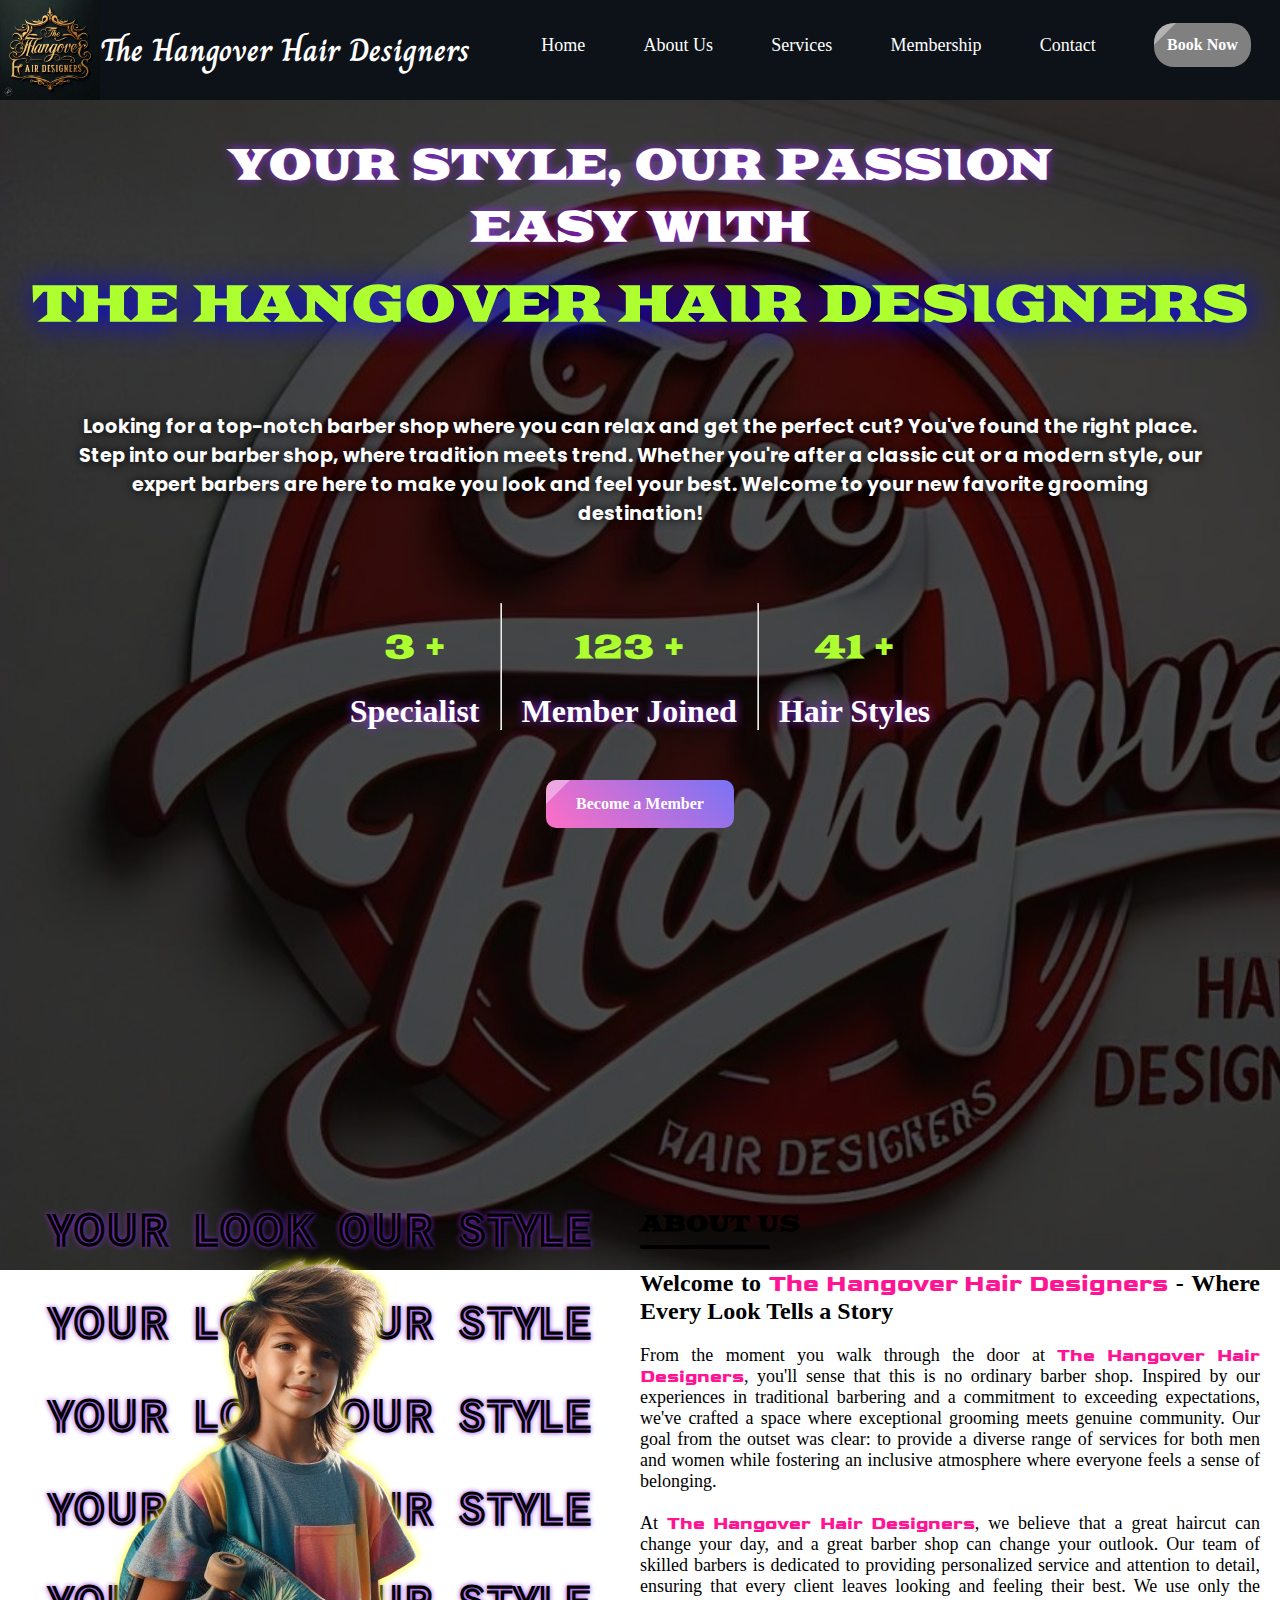
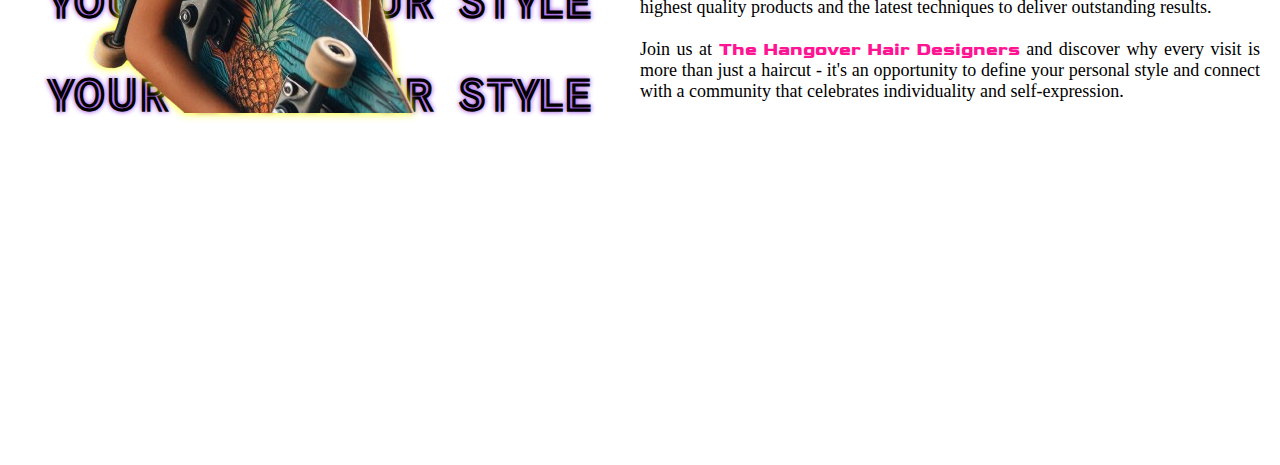
<file: index.html>
<!DOCTYPE html>
<html lang="en">

<head>
    <meta charset="UTF-8">
    <meta name="viewport" content="width=device-width, initial-scale=1.0">
    <title>The Hangover Hair Designers</title>
    <link rel="shortcut icon" href="/Sources/barber-favicon.png" type="image/x-icon">
    <link rel="stylesheet" href="/style.css">

</head>

<body>
    <!-- Hero Section/Navigation section -->
    <header>
        <nav>
            <div id="logoForNav">
                <img src="/Sources/Navigation ORG Logo.jpeg" alt="The Hangover Hair Desiner Logo">
                <h1>The Hangover Hair Designers</h1>
            </div>
            <div id="navigationList">
                <ul>
                    <li> <a href="#home">Home</a> <span class="navDecor"></span></li>
                    <li> <a href="#aboutUs">About Us</a><span class="navDecor"> </span></li>
                    <li> <a href="#services">Services</a><span class="navDecor"></span> </li>
                    <li> <a href="#membership">Membership</a> <span class="navDecor"></span></li>
                    <li> <a href="#contact">Contact</a><span class="navDecor"></span></li>
                    <li> <a href="#bookNow" id="bookNow">Book Now</a> <span class="navDecor"></span></li>
                </ul>
            </div>
        </nav>
        <section id="home" class="heroBlock">
            <div id="heroBackgroundImg"> </div>

            <article id="heroText">
                <div id="heroBlockQuote">
                    <h1> YOUR STYLE, OUR PASSION<br> </h1>
                    <h1 id="heroTextColor">EASY WITH <span> THE HANGOVER HAIR DESIGNERS</span></h1>
                </div>
                <div id="heroIntroText">
                    <h2>Looking for a top-notch barber shop where you can relax and get the perfect cut? You've found
                        the right place. Step into our barber shop, where tradition meets trend. Whether you're after a
                        classic cut or a modern style,
                        our expert barbers are here to make you look and feel your best. Welcome to your new favorite
                        grooming destination!
                    </h2>
                </div>
                <div class="heroMemberList">
                    <h1> <span class="number">3 + </span>
                        <p>Specialist</p>
                    </h1>
                    <hr>
                    <h1><span class="number">300 + </span>
                        <p>Member Joined</p>
                    </h1>
                    <hr>
                    <h1><span class="number">70 + </span>
                        <p>Hair Styles</p>
                    </h1>

                </div>
                <div class="heroMemberList">
                    <button class="glitter-button">Become a Member</button>
                </div>
            </article>
        </section>

    </header>
    <br>


    <!-- Main pages -->
    <main>
        <section id="aboutUs">
            <aside id="aboutBackground">
                <div>
                    <img src="/Sources/About Image.png" alt="Model Image" srcset="">
                    <h1>YOUR LOOK OUR STYLE</h1>
                    <h1>YOUR LOOK OUR STYLE</h1>
                    <h1>YOUR LOOK OUR STYLE</h1>
                    <h1>YOUR LOOK OUR STYLE</h1>
                    <h1>YOUR LOOK OUR STYLE</h1>
                    <h1>YOUR LOOK OUR STYLE</h1>
                </div>
            </aside>
            <aside id="aboutText">
                <div id="aboutTextHead">
                    <h1>About Us</h1><span></span>
                </div>
                <div id="aboutTextContent">
                    <p>
                        <span id="textContentHead"> Welcome to <span class="shopName">The Hangover Hair Designers</span> - Where Every Look Tells a Story</span>

                    <br>

                    From the moment you walk through the door at <span class="shopName">The Hangover Hair Designers</span>, you'll
                    sense that this
                    is no ordinary barber shop. Inspired by our experiences in traditional barbering and a
                    commitment to exceeding expectations, we've crafted a space where exceptional grooming meets
                    genuine community. Our goal from the outset was clear: to provide a diverse range of services
                    for both men and women while fostering an inclusive atmosphere where everyone feels a sense of
                    belonging.
                    <br>
                    <br>

                    At <span class="shopName">The Hangover Hair Designers</span>, we believe that a great haircut can change your
                    day, and a great
                    barber shop can change your outlook. Our team of skilled barbers is dedicated to providing
                    personalized service and attention to detail, ensuring that every client leaves looking and
                    feeling their best. We use only the highest quality products and the latest techniques to
                    deliver outstanding results.

                    <br>
                    <br>
                    Join us at <span class="shopName">The Hangover Hair Designers</span> and discover why every visit is more than
                    just a haircut -
                    it's an opportunity to define your personal style and connect with a community that celebrates
                    individuality and self-expression.




                    </p>
                </div>
            </aside>
        </section>

    </main>


    <!-- Footer Page -->
    <footer>



    </footer>



    <!-- Javascript file -->
    <script src="/script.js"></script>
</body>

</html>
</file>
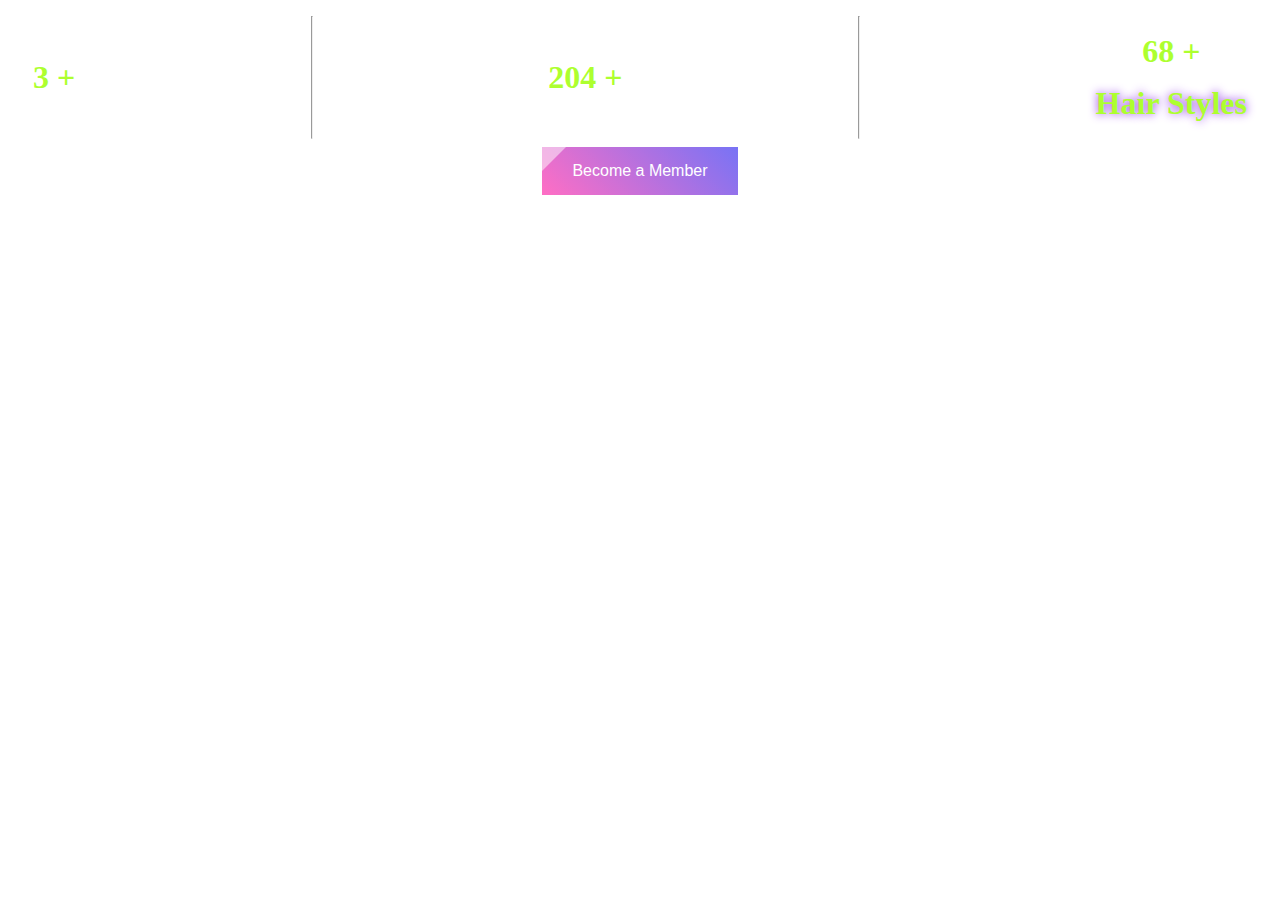
<file: dummy.html>
<!DOCTYPE html>
<html lang="en">

<head>
    <meta charset="UTF-8">
    <meta name="viewport" content="width=device-width, initial-scale=1.0">
    <title>Shining Button</title>
    <style>
        .heroMemberList {

            display: flex;
            justify-content: center;
        }

        .heroMemberList>h1 {
            font-size: 2rem;
            font-family: "Goblin One", serif;
            color: greenyellow;
            margin: 25px;
            display: flex;
            flex-direction: column;
            justify-content: center;
            align-items: center;
        }

        .heroMemberList>h1 p {
            font-size: 2rem;
            font-family: 'Times New Roman', Times, serif;
            margin: 15px 0 0 0;
            text-shadow: 0px 0px 10px blueviolet;
        }

        .glitter-button {
            background: linear-gradient(45deg, #ff6ec4, #7873f5);
            border: none;
            color: white;
            padding: 15px 30px;
            font-size: 16px;
            cursor: pointer;
            position: relative;
            /* Add this line */
            overflow: hidden;
            transition: all 0.3s ease;
        }

        .glitter-button::before {
            content: ' ';
            position: absolute;
            top: 0;
            left: -100%;
            width: 100%;
            height: 100%;
            background: rgba(255, 255, 255, 0.5);
            transform: skewX(-45deg);
            animation: shine 2s infinite;
        }

        @keyframes shine {
            0% {
                left: -100%;
            }

            50% {
                left: 100%;
            }

            100% {
                left: 100%;
            }
        }
    </style>
</head>

<body>
    <div class="heroMemberList">
        <h1><span class="number">3 + <p>Specialist</p>
        </h1>
        <hr>
        <h1><span class="number">300 +<p>Member Joined</p>
        </h1>
        <hr>
        <h1><span class="number">70 + </span>
            <p>Hair Styles</p>
        </h1>
    </div>

    <div class="heroMemberList">
        <div class="heroMemberList">
            <button class="glitter-button">Become a Member</button>
        </div>

    </div>
    <h1>


        


    </h1>

    <script>
        // Select all <h1> elements inside .heroMemberList
        const heroMemberList = document.querySelectorAll(".heroMemberList > h1");

        // Intersection Observer to track when sections enter viewport
        const observer = new IntersectionObserver((entries, observer) => {
            entries.forEach(entry => {
                if (entry.isIntersecting) {
                    // Find the span element containing the number to increment
                    const numberSpan = entry.target.querySelector('.number');
                    if (numberSpan) {
                        // Get the target number to increment to
                        const target = parseInt(numberSpan.textContent.trim());
                        // Call function to increment the number
                        incrementNumber(numberSpan, target);
                        // Stop observing once incremented
                        observer.unobserve(entry.target);
                    }
                }
            });
        }, { threshold: 0.5 }); // Trigger when 50% of section is visible

        // Observe each <h1> element to detect when it enters viewport
        heroMemberList.forEach(section => {
            observer.observe(section);
        });

        // Function to increment a number element to a specific target value
        function incrementNumber(numberElement, target) {
            // Initial value is set to 0
            let currentNumber = 0;
            // Calculate the increment step based on the difference between target and current values
            const incrementStep = Math.ceil(target / 100); // Increment over 100 steps

            // Use setInterval to increment the number gradually
            const interval = setInterval(() => {
                // Increment the current number by the step
                currentNumber += incrementStep;
                // Ensure current number does not exceed target
                if (currentNumber >= target) {
                    currentNumber = target;
                    clearInterval(interval); // Stop interval when target is reached
                }
                // Update the text content with the rounded current number
                numberElement.textContent = currentNumber + ' +';
            }, 10); // Adjust interval timing as needed (10ms here for smoother animation)
        }

    </script>
</body>

</html>
</file>
<file: style.css>
@import url('https://fonts.googleapis.com/css2?family=Alfa+Slab+One&family=Charm:wght@400;700&family=Rye&display=swap');
@import url('https://fonts.googleapis.com/css2?family=Bungee+Outline&family=Diplomata+SC&family=Goblin+One&family=Goldman:wght@400;700&family=Jacques+Francois+Shadow&family=Monoton&family=Protest+Guerrilla&family=Rye&family=Train+One&family=Vast+Shadow&display=swap');

@import url('https://fonts.googleapis.com/css2?family=Poppins:ital,wght@0,100;0,200;0,300;0,400;0,500;0,600;0,700;0,800;0,900;1,100;1,200;1,300;1,400;1,500;1,600;1,700;1,800;1,900&display=swap');

* {
    padding: 0px;
    margin: 0px;
    box-sizing: border-box;
    list-style-type: none;
    font-family: 'Times New Roman', Times, serif;
    scroll-behavior: smooth;
    color: white;
}

body::-webkit-scrollbar {
    width: 7px;
    background-color: black
}

body::-webkit-scrollbar-thumb {
    background-color: #c9c9c9;
    border-radius: 25px;
}

a {
    text-decoration: none;
    cursor: pointer;
}

nav {
    width: 100%;
    height: 100px;
    background-color: #0D1218;
    display: flex;
}

#logoForNav {
    height: inherit;
    width: inherit;
    display: flex;
    flex-basis: 40%;

}

#logoForNav>img {
    height: inherit;
    background-size: cover;

}

#logoForNav>h1 {
    display: flex;
    align-items: center;
    justify-content: center;
    font-size: 2rem;
    font-family: "Charm", cursive;

}

#navigationList {
    flex-basis: 60%;
    height: inherit;
    /* margin: 0px 3px; */


}

#navigationList ul {
    display: flex;
    height: inherit;
    justify-content: space-around;
    align-items: center;
    font-size: 18px;

}

#bookNow {
    display: block;
    background-color: gray;
    padding: 13px;
    border-radius: 20px;
    font-weight: bold;
    position: relative;
    overflow: hidden;
    font-size: 1rem;

}

.navDecor {
    display: block;
    width: 0%;
    height: 10px;
    border-radius: 10px 10px 0px 0px;
    background-color: white;
    transition: width 0.5s;
    position: relative;
    top: 35px;
}

#navigationList li:hover .navDecor {
    width: 110%;
}

/* Hero BLOCK */
.heroBlock {
    width: 100%;
    height: 100vh;
    position: relative;
}

#heroBackgroundImg {
    height: 130%;
    width: inherit;
    background-image: url(/images/HeroBackground.jpeg);
    background-size: cover;
    background-repeat: no-repeat;
    filter: blur(1.4px);
    filter: brightness(30%);

}

#heroText {
    position: absolute;
    top: 30px;
    width: inherit;
    height: inherit;

}

#heroBlockQuote h1 {
    font-size: 2.6rem;
    font-family: "Goblin One", serif;
    display: flex;
    flex-direction: column;
    justify-content: center;
    align-items: center;
    margin-top: 10px;
    text-shadow: 0px 0px 10px blueviolet;

}

#heroTextColor>span {
    font-size: 3.1rem;
    margin-top: 20px;
    font-family: "Goblin One", serif;
    color: greenyellow;
    text-shadow: 0px 2px 30px blue;

}

#heroIntroText>h2 {
    margin: 75px;
    text-align: center;
    text-shadow: 0px 0px 10px black;
    font-family: "Poppins", sans-serif;
    font-size: 1.2rem;
}

.heroMemberList {
    display: flex;
    justify-content: center;
}

.heroMemberList>h1 {
    margin: 0px 20px 0px 20px;
}

.heroMemberList>h1 span {
    font-size: 2rem;
    font-family: "Goblin One", serif;
    color: greenyellow;
    margin: 25px;
    display: flex;
    flex-direction: column;
    justify-content: center;
    align-items: center;

}

.heroMemberList>h1 p {
    font-size: 2rem;
    display: flex;
    justify-content: center;
    align-items: center;
    margin: 15px 0px 0px 0px;
    text-shadow: 0px 0px 10px blueviolet;


}

.glitter-button {
    /* background-color: gray; */
    background: linear-gradient(45deg, #ff6ec4, #7873f5);

    font-weight: bold;
    margin-top: 50px;
    border: none;
    color: white;
    padding: 15px 30px;
    border-radius: 10px;
    font-size: 16px;
    cursor: pointer;
    position: relative;
    overflow: hidden;
    transition: all 0.3s ease;
}

.glitter-button::before,
#bookNow::before {
    content: '';
    position: absolute;
    top: 0;
    left: -100%;
    width: 100%;
    height: 100%;
    background: rgba(255, 255, 255, 0.4);
    transform: skewX(-45deg);
    animation: shine 1.5s infinite;
}

@keyframes shine {
    0% {
        left: -100%;
    }

    50% {
        left: 100%;
    }

    100% {
        left: 100%;
    }
}


/* MAIN BLOCK STARTS */
main {
    width: 100%;
    height: 100vh;
    position: relative;
    margin-top: 147px;
}

#aboutUs {
    width: inherit;
    display: flex;
    flex-direction: row;
}

#aboutBackground {
    flex-basis: 50%;
    height: inherit;
    position: relative;
}

#aboutBackground h1 {
    color: black;
    font-family: "Train One", sans-serif;
    word-spacing: 10px;
    padding-top: 30px;
    margin: 5px 40px;
    font-size: 2.5rem;
    overflow: hidden;
    position: relative;
    z-index: 0;
    display: flex;
    align-items: center;
    justify-content: center;
    /* color: chocolate; */
    text-shadow: 0px 0px 5px blueviolet;

}

#aboutBackground img {
    position: absolute;
    z-index: 1;
    bottom: 15px;
    left: 50px;
    filter: drop-shadow(0px 0px 5px yellow);
}

#aboutText {
    padding-top: 40px;
    margin: 5px 0px;
    flex-basis: 50%;
    width: inherit;
    height: inherit;

    /* font-size: 20px; */
}

#aboutTextHead>h1 {
    font-family: "Goblin One", serif;
    color: black;
    font-size: 1.4rem;
    text-transform: uppercase;
}

#aboutTextHead>span {
    display: block;
    margin: 7px 0px 20px;
    height: 4px;
    width: 130px;
    border-radius: 20px;
    background-color: black;

}
#aboutTextContent>p {
    text-align: justify;
    margin-right: 20px;
    font-size: 18px;
    color: black;
}
#textContentHead{
    display: inline-block;
    font-size: 1.5rem;
    font-weight: bold;
    color: black;
    margin-bottom: 20px;
}
#textContentHead>span, .shopName{
    color:deeppink;
    font-weight: bold;
    font-family: "goldman";
    /* text-shadow: 0px 0px 5px black; */
}
</file>
